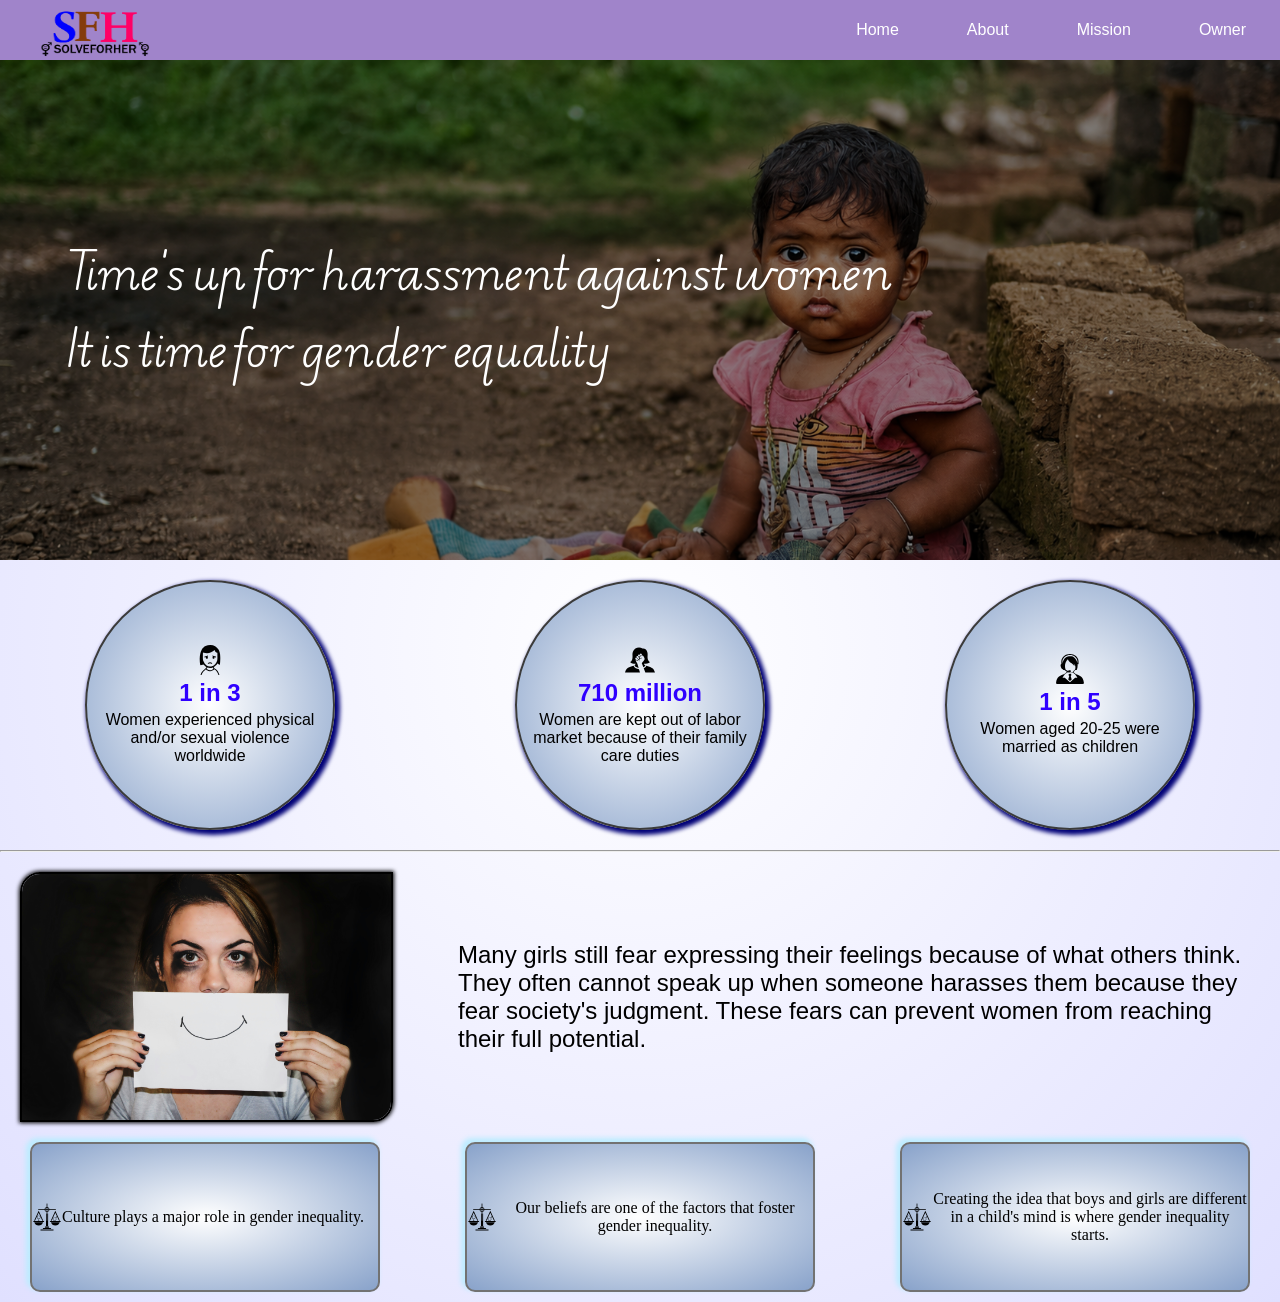
<file: index.html>
<!DOCTYPE html>
<html lang="en">
<head>
  <meta charset="UTF-8">
  <meta name="viewport" content="width=device-width, initial-scale=1.0">
  <meta name="description" content="SolveForHer is a campaign to end gender inequality in the world and empower women and girls, showing that women and girls are equal to boys.">
<link rel="preconnect" href="https://fonts.googleapis.com">
<link rel="preconnect" href="https://fonts.gstatic.com" crossorigin>
<link href="https://fonts.googleapis.com/css2?family=Edu+AU+VIC+WA+NT+Pre:wght@400..700&family=Google+Sans:ital,opsz,wght@0,17..18,400..700;1,17..18,400..700&display=swap" rel="stylesheet">
  <title>SolveForHer</title>
  <link rel="stylesheet" href="style.css">
</head>
<body>

  <!--nav section (top on the website)-->
  <nav class="top-nav">
    <div class="nav-logo-container">
      <img src="logo.png" alt="gender-equality-logo" id="logo">
    </div>
    <div class="nav-content-container">
      <ul>
        <li onclick="navClose()"><a href="index.html">Home</a></li>
        <li onclick="navClose()"><a href="about.html">About</a></li>
        <li onclick="navClose()"><a href="mission.html">Mission</a></li>
        <li onclick="navClose()"><a href="owner.html">Owner</a></li>
      </ul>
    </div>
    <button id="toggle-container">
      <div class="cross cross-1 hamburger"></div>
      <div class="cross-none hamburger"></div>
      <div class="cross cross-2 hamburger"></div>
    </button>
  </nav>

  <!--side nav section-->
  <section id="side-nav-section">
    <div id="nav-close-overlay" onclick="navClose()">
    </div>
      <nav id="side-nav">
        <div class="close-btn-container">
          <button class="close-btn" onclick="navClose()">
            <div class="close-cross cross-3"></div>
            <div class="close-cross cross-4"></div>
          </button>
        </div>
        <div class="side-nav-container">
          <div>
           <ul class="nav-list">
            <li onclick="navClose()"><a href="index.html">Home</a></li>
            <li onclick="navClose()"><a href="about.html">About</a></li>
            <li onclick="navClose()"><a href="mission.html">Mission</a></li>
            <li onclick="navClose()"><a href="owner.html">Owner</a></li>
          </ul>
           </div>
         <div>
          <img src="logo.png" alt="SolveForHer logo" onclick="navClose()">
        </div>
      </nav>
  </section>

  <!--header section-->
  <header id="main-header">
    <div class="header-quote-container">
      <div class="header-quote-wrap">
        <h2>Time's up for harassment against women</h2>
        <h2>It is time for gender equality</h2>
      </div>
    </div>
  </header>

  <!--main section-->
  <section id="survey">
    <div>
        <img src="sad-woman-icon.svg" alt="women-sad-face">
      <h2>1 in 3</h2>
      <p>Women experienced physical and/or sexual violence worldwide</p>
    </div>
      <div>
        <img src="women-empowerment.svg" alt="women-sad-face">
      <h2>710 million</h2>
      <p>Women are kept out of labor market because of their family care duties</p>
    </div>
      <div>
        <img src="women-in-work.svg" alt="women-sad-face">
      <h2>1 in 5</h2>
      <p>Women aged 20-25 were married as children</p>
    </div> 
  </section>
  <hr>

  <div id="gender-inequality-sustainablity-reason-container">
    <img src="image2.jpg" alt="girl-sad-face" id="sad-face">
    <h2>Many girls still fear expressing their feelings because of what others think. They often cannot speak up when someone harasses them because they fear society's judgment. These fears can prevent women from reaching their full potential.</h2>
  </div>
  
  <section id="main-cause-section">
    <div>
        <img src="Gender-Equality-Icon.svg" alt="" class="gender-logo">
      <p>
        Culture plays a major role in gender inequality.
      </p>
    </div>
    <div>
        <img src="Gender-Equality-Icon.svg" alt="" class="gender-logo">
      <p>
        Our beliefs are one of the factors that foster gender inequality.
      </p>
    </div>
    <div>
        <img src="Gender-Equality-Icon.svg" alt="" class="gender-logo">
      <p>
        Creating the idea that boys and girls are different in a child's mind is where gender inequality starts.
      </p>
    </div>
  </section>
  <script src="main.js" defer></script>
</body>
</html>
</file>
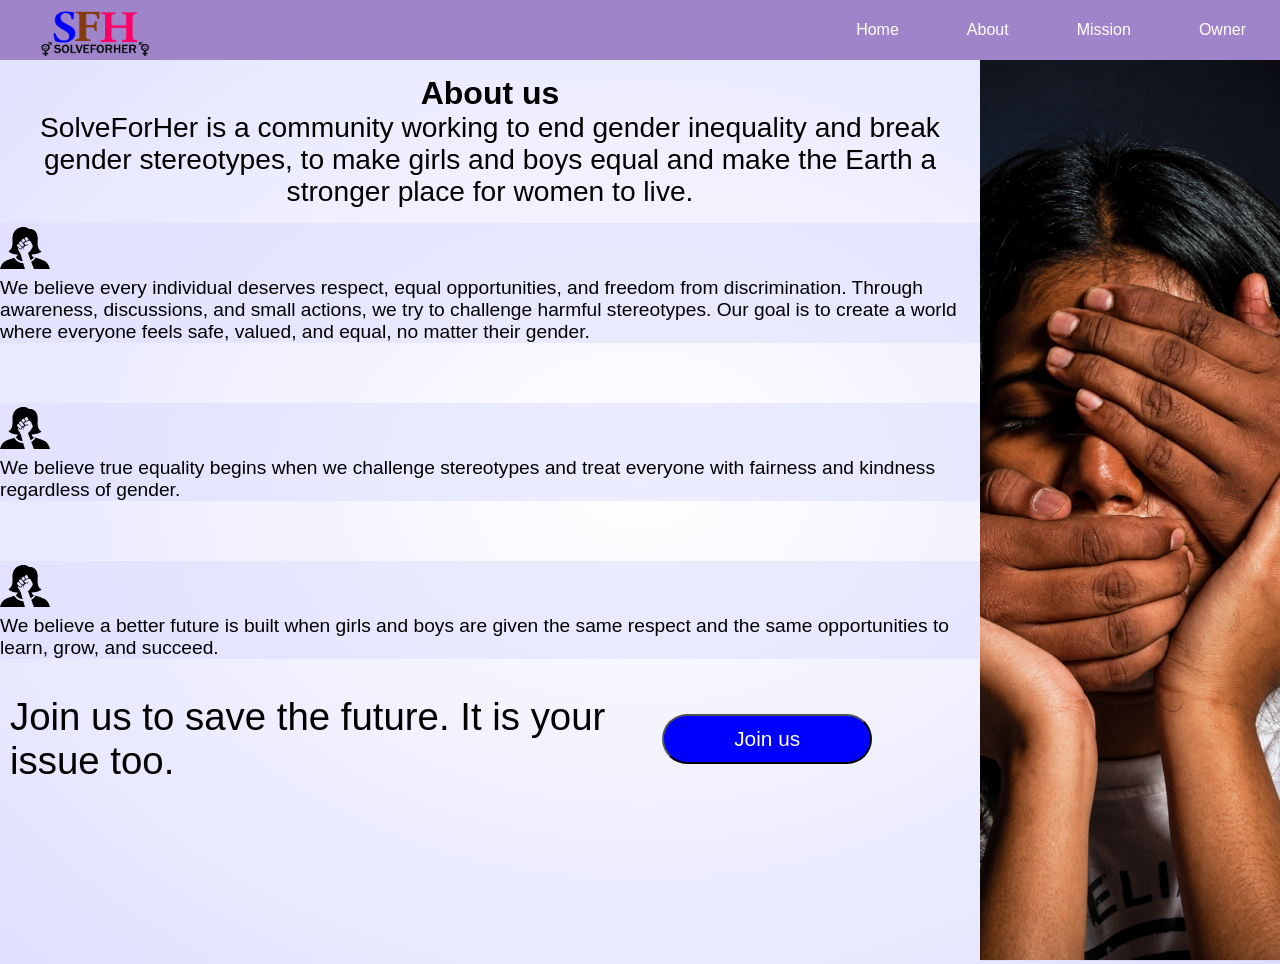
<file: about.html>
<!DOCTYPE html>
<html lang="en">
<head>
    <meta charset="UTF-8">
    <meta name="viewport" content="width=device-width, initial-scale=1.0">
    <title>SolveForHer About Us</title>
    <link rel="stylesheet" href="style.css">
    <link rel="stylesheet" href="about-style.css">
</head>
<body>

      <nav class="top-nav">
    <div class="nav-logo-container">
      <img src="logo.png" alt="gender-equality-logo" id="logo">
    </div>
    <div class="nav-content-container">
      <ul>
        <li onclick="navClose()"><a href="index.html">Home</a></li>
        <li onclick="navClose()"><a href="about.html">About</a></li>
        <li onclick="navClose()"><a href="mission.html">Mission</a></li>
        <li onclick="navClose()"><a href="owner.html">Owner</a></li>
      </ul>
    </div>
    <button id="toggle-container">
      <div class="cross cross-1 hamburger"></div>
      <div class="cross-none hamburger"></div>
      <div class="cross cross-2 hamburger"></div>
    </button>
  </nav>

  <!--side nav section-->
  <section id="side-nav-section">
    <div id="nav-close-overlay" onclick="navClose()">
    </div>
      <nav id="side-nav">
        <div class="close-btn-container">
          <button class="close-btn" onclick="navClose()">
            <div class="close-cross cross-3"></div>
            <div class="close-cross cross-4"></div>
          </button>
        </div>
        <div class="side-nav-container">
          <div>
           <ul class="nav-list">
        <li onclick="navClose()"><a href="index.html">Home</a></li>
        <li onclick="navClose()"><a href="about.html">About</a></li>
        <li onclick="navClose()"><a href="mission.html">Mission</a></li>
        <li onclick="navClose()"><a href="owner.html">Owner</a></li>
          </ul>
           </div>
         <div>
          <img src="logo.png" alt="SolveForHer logo" onclick="navClose()">
        </div>
      </nav>
  </section> 

    <!--main contents-->
  <section id="body-grid-container">
    <!--all the neccessary body contents will go in the
    main container section -->
    <section class="main-container grid-item">
        <main>
          <div class="heading-description-container">
            <h1 class="heading">About us</h1>
            <article class="solveforher-definition">SolveForHer is a community working to end gender inequality and break gender stereotypes, to make girls and boys equal and make the Earth a stronger place for women to live.</article>
          </div>
 

        <div class="belief-parent">
          <div class="solveforher-belief-container">
            <div>
              <img src="women-empowerment.svg" alt="women-empowerment" class="women-empowerment">
            </div>
            <div>
              <article class="solveforher-belief">
                We believe every individual deserves respect, equal opportunities, and freedom from discrimination. Through awareness, discussions, and small actions, we try to challenge harmful stereotypes. Our goal is to create a world where everyone feels safe, valued, and equal, no matter their gender.
              </article>
            </div>
          </div>
          <div class="solveforher-belief-container">
            <div>
              <img src="women-empowerment.svg" alt="women-empowerment" class="women-empowerment">
            </div>
            <div>
              <article class="solveforher-belief">
                We believe true equality begins when we challenge stereotypes and treat everyone with fairness and kindness regardless of gender.
              </article>
            </div>
          </div>
          <div class="solveforher-belief-container">
            <div>
              <img src="women-empowerment.svg" alt="women-empowerment" class="women-empowerment">
            </div>
            <div>
              <article class="solveforher-belief">
                We believe a better future is built when girls and boys are given the same respect and the same opportunities to learn, grow, and succeed.
              </article>
            </div>
          </div>
        </div>


          <div class="join-us-container">
              <article>Join us to save the future. It is your issue too.</article>
              <button class="join-us-btn">Join us</button>
          </div>
       </main>
      </section>

      <section class="side-bar-image-section grid-item">
        <img src="image4.png" alt="">
      </section>
    </section>
  <script src="main.js" defer></script>
  <script src="about.js" defer></script>
</body>
</html>
</file>
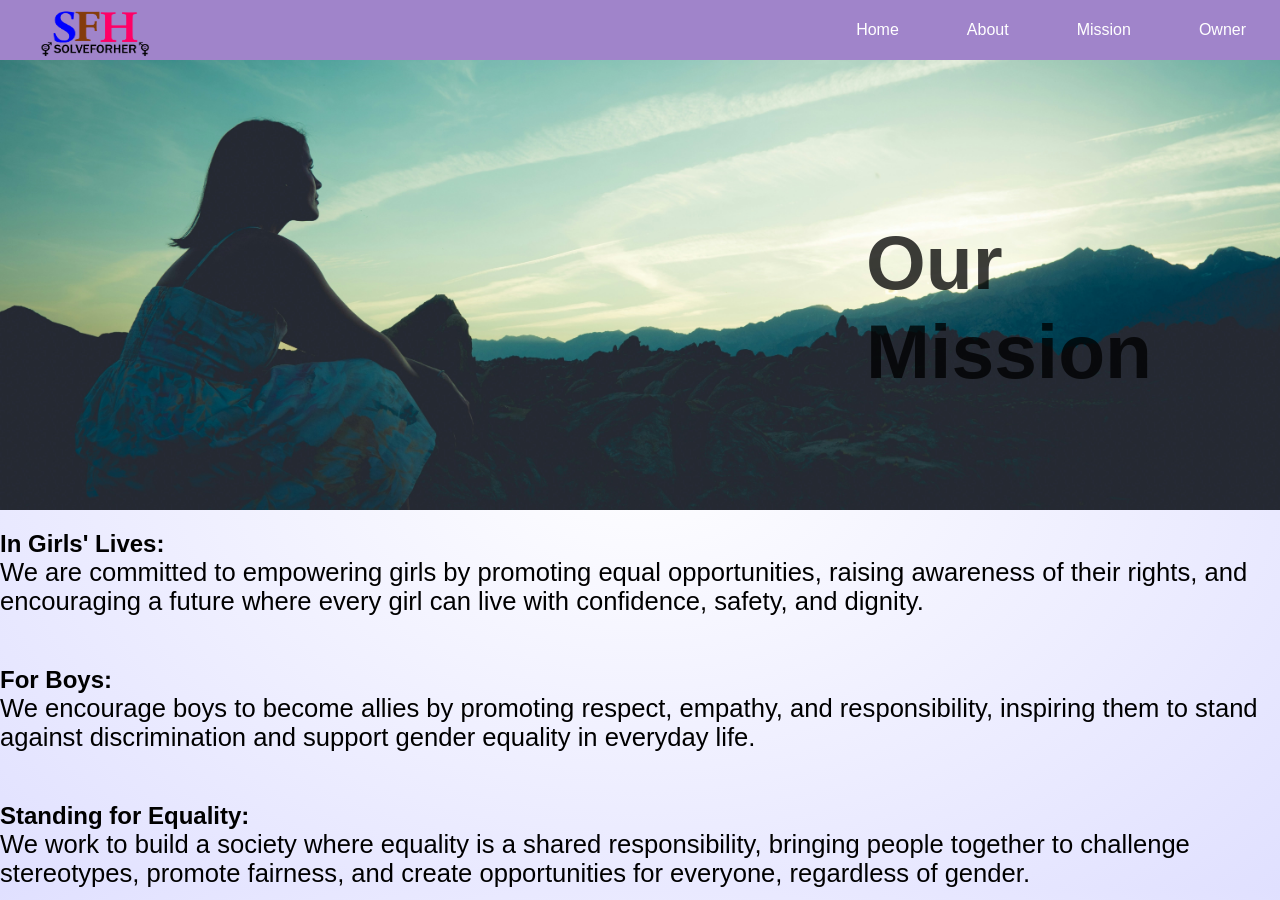
<file: mission.html>
<!DOCTYPE html>
<html lang="en">
<head>
  <meta charset="UTF-8">
  <meta name="viewport" content="width=device-width, initial-scale=1.0">
  <title>SolveForHer Mission</title>
  <link rel="stylesheet" href="style.css">
  <link rel="stylesheet" href="mission-style.css">
</head>
<body>
   <nav class="top-nav">
    <div class="nav-logo-container">
      <img src="logo.png" alt="gender-equality-logo" id="logo">
    </div>
    <div class="nav-content-container">
      <ul>
        <li onclick="navClose()"><a href="index.html">Home</a></li>
        <li onclick="navClose()"><a href="about.html">About</a></li>
        <li onclick="navClose()"><a href="mission.html">Mission</a></li>
        <li onclick="navClose()"><a href="owner.html">Owner</a></li>
      </ul>
    </div>
    <button id="toggle-container">
      <div class="cross cross-1 hamburger"></div>
      <div class="cross-none hamburger"></div>
      <div class="cross cross-2 hamburger"></div>
    </button>
  </nav>

  <!--side nav section-->
  <section id="side-nav-section">
    <div id="nav-close-overlay" onclick="navClose()">
    </div>
      <nav id="side-nav">
        <div class="close-btn-container">
          <button class="close-btn" onclick="navClose()">
            <div class="close-cross cross-3"></div>
            <div class="close-cross cross-4"></div>
          </button>
        </div>
        <div class="side-nav-container">
          <div>
           <ul class="nav-list">
        <li onclick="navClose()"><a href="index.html">Home</a></li>
        <li onclick="navClose()"><a href="about.html">About</a></li>
        <li onclick="navClose()"><a href="mission.html">Mission</a></li>
        <li onclick="navClose()"><a href="owner.html">Owner</a></li>
          </ul>
           </div>
         <div>
          <img src="logo.png" alt="SolveForHer logo" onclick="navClose()">
        </div>
      </nav>
  </section> 

  <header class="mission-header">
    <div>
      <h1>Our</h1>
      <h1>Mission</h1>
    </div>
  </header>

  <main>
    <section class="mission-container">
      <div>
        <h2>In Girls' Lives:</h2>
        <article>We are committed to empowering girls by promoting equal opportunities, raising awareness of their rights, and encouraging a future where every girl can live with confidence, safety, and dignity.</article>
      </div>
      <div>
        <h2>For Boys:</h2>
        <article>We encourage boys to become allies by promoting respect, empathy, and responsibility, inspiring them to stand against discrimination and support gender equality in everyday life.</article>
      </div>
      <div>
        <h2>Standing for Equality:</h2>
        <article>We work to build a society where equality is a shared responsibility, bringing people together to challenge stereotypes, promote fairness, and create opportunities for everyone, regardless of gender.</article>
      </div>
    </section>
  </main>
</body>
<script src="main.js" defer></script>
</html>
</file>
<file: style.css>
* {
  margin: 0;
  padding: 0;
  box-sizing: border-box;
  font-family: sans-serif;
}
:root{
  --body-background: blue;
  --fact-box-color: rgb(136, 162, 202);
  --cause-box-shadow: #bcecff;
  --top-nav-color: #A084CA;
  --ROSE-PINK: #F2B8D1;
}

body{
  background: radial-gradient(white, rgb(224, 224, 255));
  width: 100%; 
  height: 100%;
}
/*Nav contents style*/
.top-nav{
  background-color: var(--top-nav-color);
  width: 100%;
  height: 60px;
  padding: 20px;
  display: flex;
  justify-content: space-between;
  align-items: center;
}
nav ul li{
  list-style: none;
  padding: 10px;
}
nav ul li a{
  padding: 4px;
}
.nav-content-container ul{
  text-align: center;
  display: flex;
  gap: 40px; 
}
.nav-content-container ul li{
  color: white;
}
nav ul li a:hover{
  transition: 400ms;
  background-color: black;
  border-radius: 20px;
  color: rgb(255, 255, 255);
  cursor: pointer;
}
.nav-content-container ul li a{
  color: white;
  text-decoration: none;
}
.side-nav-container ul li a{
  color: black;
  text-decoration: none;
}
#logo{
  padding-top: 18px;
  width: 150px;
  height: 120px;
}
#toggle-container{
  cursor: pointer;
  width: 20px;
  height: 15px;
  background-color: transparent;
  border: none;
  display: none;
  position: relative;
  flex-direction: column;
  justify-content: space-between;
}
.hamburger{
  top: 40%;
  left: 0;
  transition: 400ms;
  width: 100%;
  height: 3px;
  border-radius: 5px;
  background-color: black;
}
#hamburger-1{
  position: absolute;
  rotate: 45deg;
}
#hamburger-2{
  opacity: 0;
  transition: 400ms;

}
#hamburger-3{
  position: absolute;
  rotate: -45deg;
}
#side-nav-section{
  position: fixed;
  top: 0;
  left: 0;
  z-index: 2;
  width: 100%;
  height: 100vh;
  background-color: rgba(0, 0, 0, 0.5);
  opacity: 0;
  transition: 400ms;
  pointer-events: none;
}
#nav-close-overlay{
  position: fixed;
  z-index: 5;
  top: 0;
  left: 0;
  width: 100%;
  height: 100vh;
}
#side-nav{
  position: absolute;
  top: -0%;
  left: -100%;
  z-index: 6;
  width: 250px;
  height: 100vh;
  background-color: white;
  transition: 400ms;
}
.close-btn-container{
  width: 100%;
  height: 30px;
  display: flex;
  justify-content: end;
  align-items: center;
  padding-left: 10px;
}
.close-btn{
  background-color: transparent;
  border: none;
  position: relative;
  width: 30px;
  height: 30px;
  display: flex;
  flex-direction: column;
  justify-content: center;
  align-items: center;
  cursor: pointer;
}
.close-cross{
  position: absolute;
  top: 50%;
  left: 20%;
  background-color: black;
  width: 20px;
  height: 3px;
}
.cross-3{
  rotate: 45deg;
}
.cross-4{
  rotate: -45deg;
}
.side-nav-container{
  height: 100vh;
  display: flex;
  flex-direction: column;
  align-items: center;
  justify-content: space-around;
}
.nav-list{
  display: flex;
  flex-direction: column;
  row-gap: 60px;
  list-style: none;
  text-align: center;
}
.side-nav-container div img{
  width: 250px;
  height: 200px;
}
/*Nav styles end here*/

#main-header{
  width: 100%;
  height: 500px;
  background-image: url(image1.png);
  background-size: cover;
  background-attachment: scroll;
  background-position: top;
  background-repeat: no-repeat;
}
.header-quote-container{
  position: relative;
  height: 100%;
  background-color: rgba(0, 0, 0, 0.450);
  z-index: 1;
}
.header-quote-wrap{
  position: absolute;
  top: 50%;
  transform: translate(-0%, -50%);
  left: 5%;
  font-size: 2.3vmax;
}
.header-quote-wrap h2{
  color: white;
  font-family: "Edu Au VIC WA NT Pre";
  font-weight: 200;
}
#survey{
  padding: 20px;
  width: 100%;
  height: auto;
  display: flex;
  flex-wrap: wrap;
  justify-content: space-around;
  align-items: center;
  gap: 50px;
}
#survey div{
  padding: 15px;
  width: 250px;
  height: 250px;
  border: 2px rgb(59, 59, 59) solid;
  border-radius: 50%;
  background: radial-gradient(white, var(--fact-box-color));
  box-shadow: 3px 3px 4px 2px rgb(0, 0, 119);
  display: flex;
  flex-direction: column;
  text-align: center;
  justify-content: center;
  row-gap: 4px;
  align-items: center;
  transition: 250ms;
}
#survey div:hover{
  transform: scale(1.1);
}
#survey div img{
  width: 30px;
  height: 30px;
}
#survey div h2{
  color: rgb(47, 0, 255);
}
#gender-inequality-sustainablity-reason-container{
  padding: 20px 20px 0px 20px;
  display: flex;
  align-items: center;
  justify-content: center;
  column-gap: 65px;
}
#sad-face{
  width: auto;
  height: 250px;
  border: 2px black solid;
  box-shadow: 0px 0px 4px 1px;
  border-radius: 20px 0px 20px 0px;
}
#gender-inequality-sustainablity-reason-container h2{
  font-style: "Cabin";
  font-weight: 100;
}
#main-cause-section{
  padding: 0px 30px 10px 30px;
  margin-top: 20px;
  display: flex;
  justify-content: space-between;
  align-items: center;
  column-gap: 50px;
  flex-wrap: wrap;
}
#main-cause-section div{
  width: 350px;
  height: 150px;
  background: radial-gradient(white, var(--fact-box-color));
  box-shadow: -3px -3px 5px 1px var(--cause-box-shadow);
  border: 2px solid rgb(114, 114, 114);
  border-radius: 10px;
  display: flex;
  align-items: center;
  text-align: center;
}
.gender-logo{
  width: 30px;
  height: 30px;
}
#main-cause-section div p{
  font-family: "roboto";
}
/*--------------- media queries --------------*/
@media screen and (max-width:760px){
  #survey{
    padding: 10px;
    justify-content: center;
  }
  #gender-inequality-sustainablity-reason-container{
  flex-direction: column;
  row-gap: 30px;
  }
  #main-cause-section{
  padding: 10px;
  justify-content: center;
  row-gap: 50px;
  }
  .nav-content-container{
    display: none;
  }
  #toggle-container{
    display: flex;
  }
}
</file>
<file: about-style.css>
#body-grid-container{
    width: 100%;
    display: grid;
    grid-template-columns: 4fr minmax(300px, 1fr);
}
.grid-item{
    align-items: start;
}
.side-bar-image-section{
    position: sticky;
    top: 0px;
    right: 0px;
    height: 100vh;
    
}
.side-bar-image-section img{
    object-fit: cover;
    overflow: hidden;
    height: 100vh;
    width: 100%;

}
.heading-description-container{
    text-align: center;
    padding: 15px;
}
.heading{
    font-size: 2.5vmax;
}
.solveforher-definition{
    font-size: 2.2vmax;
    font-weight: 300;
}
.solveforher-belief-container{
    transition: 300ms;
    background-color: rgba(220, 220, 255, 0.521);
}
.solveforher-belief-container:hover{
    cursor: pointer;
    box-shadow: 0px 0px 20px 1px blue;
}
.women-empowerment{
    width: 50px;
    height: 50px;
}
.belief-parent{
    display: flex;
    flex-direction: column;
    row-gap: 60px;
}
.solveforher-belief{
    font-size: 1.5vmax;
}
.join-us-container{
    padding: 10px;
    height: 160px;
    display: flex;
    align-items: center;
    width: 90%;
    margin: 0px 0px 0px 0px;
    font-size: 3vmax;
    column-gap: 30px;
}
.join-us-btn{
    width: 30%;
    height: 50px;
    background-color: blue;
    border-radius: 25px;
    font-size: 1.3rem;
    color: white;
    cursor: pointer;
}

/* ---------- making the website to reponsiveful ----------*/

@media screen and (max-width:760px){
    #body-grid-container{
        display: block;
    }
    .side-bar-image-section{
        display: none;
    }
    .join-us-container{
        flex-direction: column;
    }
}
</file>
<file: mission-style.css>
.mission-header{
  position: relative;
  width: 100%;
  height: 450px;
  background-image: url(image9.jpg);
  background-repeat: no-repeat;
  background-position: center;
  background-size: cover;
  background-attachment: scroll;
}
.mission-header div{
  font-size: 3vmax;
  position: absolute;
  right: 10%;
  top: 35%;
  color: rgba(0, 0, 0, 0.76);
}
.mission-container{
  padding-top: 20px;
  display: flex;
  flex-direction: column;
  row-gap: 50px;
}
.mission-container div article{
  font-size: 2vmax;
}

/*---------- media query -----------*/
@media screen and (max-width:760px){
  .mission-container{
    row-gap: 70px;
  }
  .mission-container div{
    display: flex;
    flex-direction: column;
    justify-content: center;
    align-items: center;
  }
  .mission-container div article{
    font-size: 1rem;
    text-align: center;

  }
}

@media screen and (max-width:460px) {
    .mission-header{
    position: static;
    display: flex;
    justify-content: center;
    align-items: center;
  }
  .mission-header div{
    position: static;
    
  }
}
</file>
